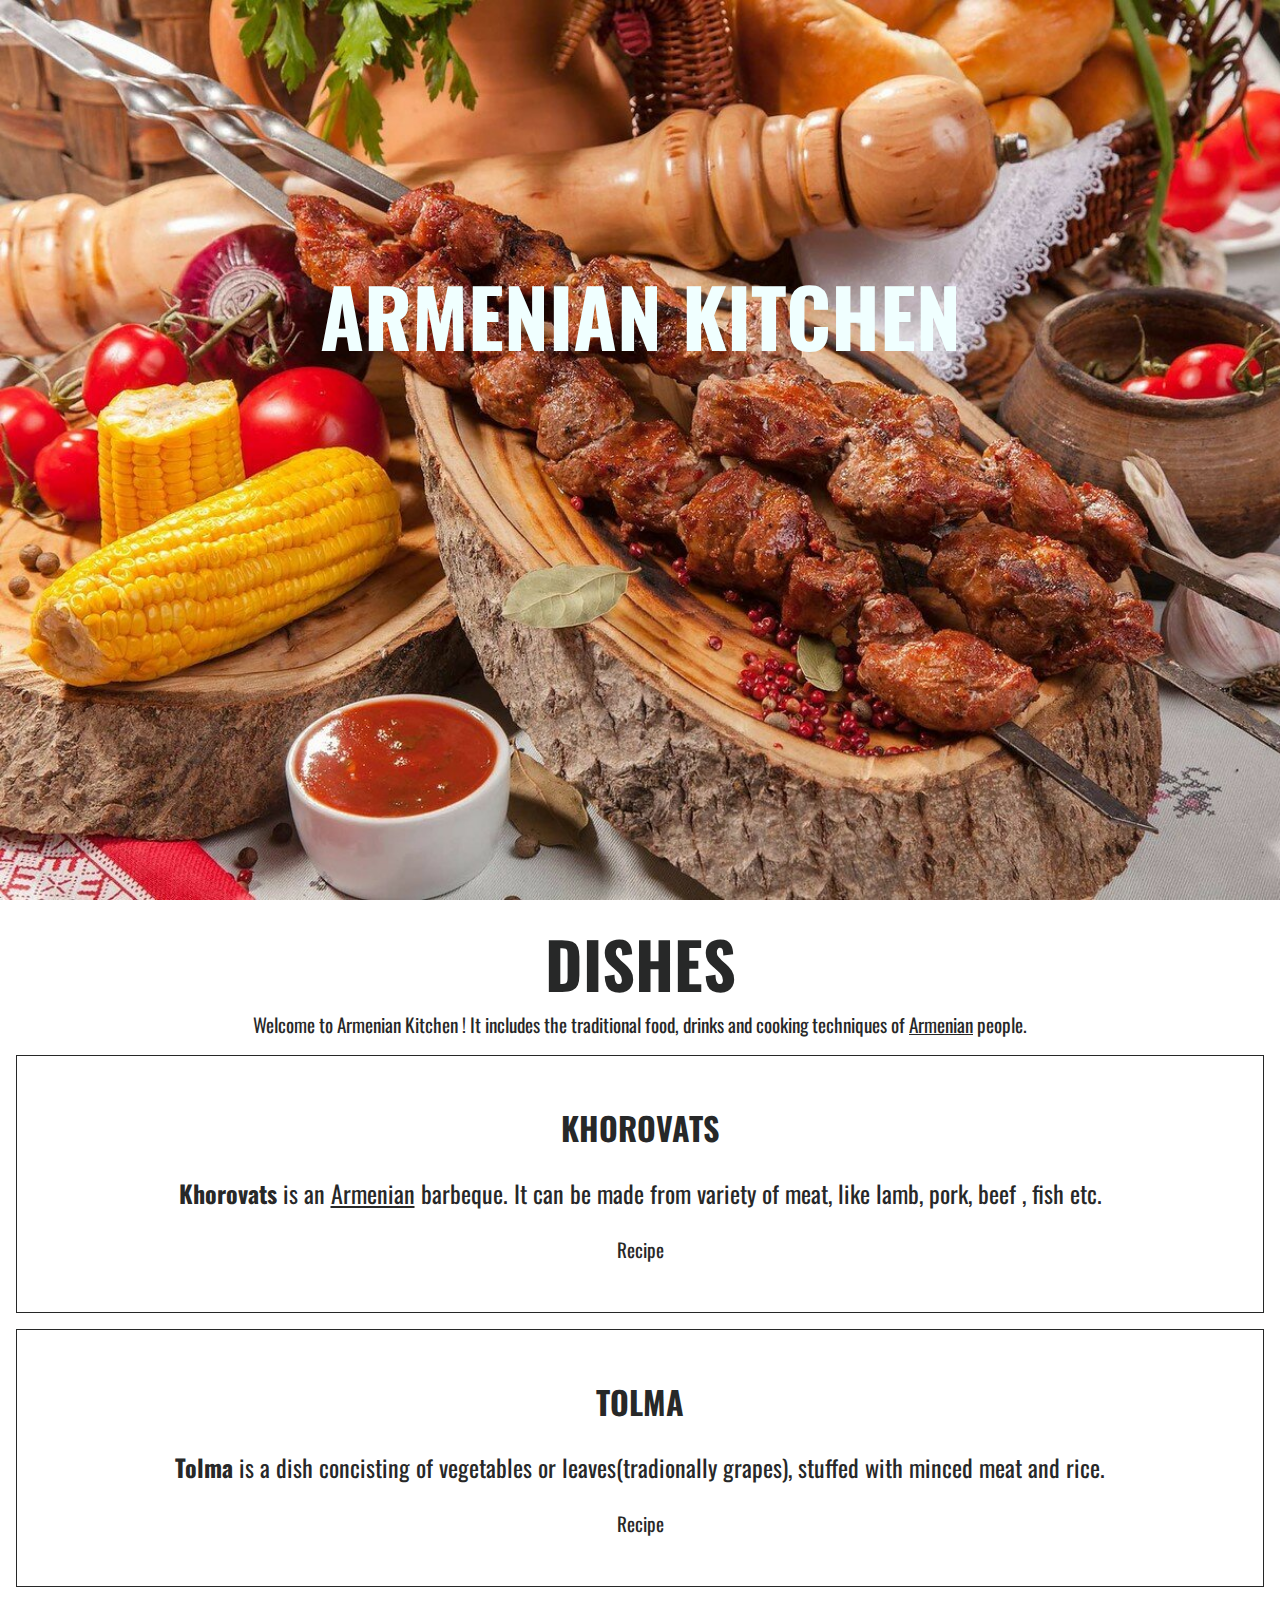
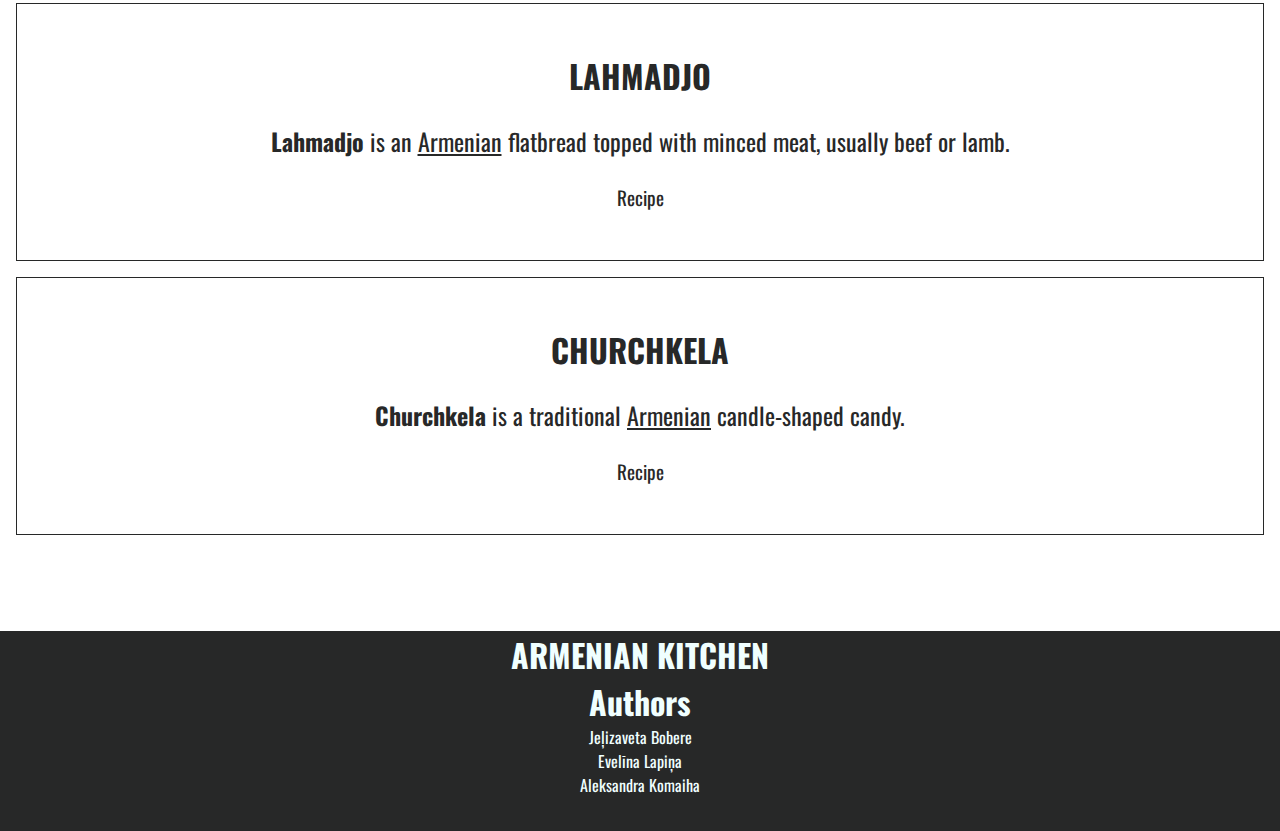
<file: index.html>
<!DOCTYPE html>
<html lang="en">
  <head>
    <meta charset="UTF-8" />
    <meta name="viewport" content="width=device-width, initial-scale=1.0" />
    <title>Armenian Kitchen</title>
    <link rel="stylesheet" href="style.css" />
  </head>
  <body>
    <section id="home">
      <h1>ARMENIAN KITCHEN</h1>
    </section>

    <section id="food">
      <div id="text">
        <h1>DISHES</h1>
        <p>
          Welcome to Armenian Kitchen ! It includes the traditional food, drinks
          and cooking techniques of <span>Armenian</span> people.
        </p>
      </div>
      <div class="foods fade-in-up-on-scroll">
        <h3>KHOROVATS</h3>
        <p>
          <strong>Khorovats</strong> is an <span>Armenian</span> barbeque. It
          can be made from variety of meat, like lamb, pork, beef , fish etc.
        </p>
        <a href="khorovats.html" class="btn">Recipe</a>
      </div>
      <div class="foods fade-in-up-on-scroll">
        <h3>TOLMA</h3>
        <p>
          <strong>Tolma</strong> is a dish concisting of vegetables or
          leaves(tradionally grapes), stuffed with minced meat and rice.
        </p>
        <a href="tolma.html" class="btn">Recipe</a>
      </div>
      <div class="foods fade-in-up-on-scroll">
        <h3>LAHMADJO</h3>
        <p>
          <strong>Lahmadjo</strong> is an <span>Armenian</span> flatbread topped
          with minced meat, usually beef or lamb.
        </p>
        <a href="lahmadjo.html" class="btn">Recipe</a>
      </div>
      <div class="foods fade-in-up-on-scroll">
        <h3>CHURCHKELA</h3>
        <p>
          <strong>Churchkela</strong> is a traditional
          <span>Armenian</span> candle-shaped candy.
        </p>
        <a href="churchkela.html" class="btn">Recipe</a>
      </div>
    </section>
    <section class="footer">
      <a href="index.html"><h1>Armenian Kitchen</h1></a>
      <h5>Authors</h5>
      <ul>
        <li>Jeļizaveta Bobere</li>
        <li>Evelīna Lapiņa</li>
        <li>Aleksandra Komaiha</li>
      </ul>
    </section>
    <script src="script.js"></script>
  </body>
</html>
</file>
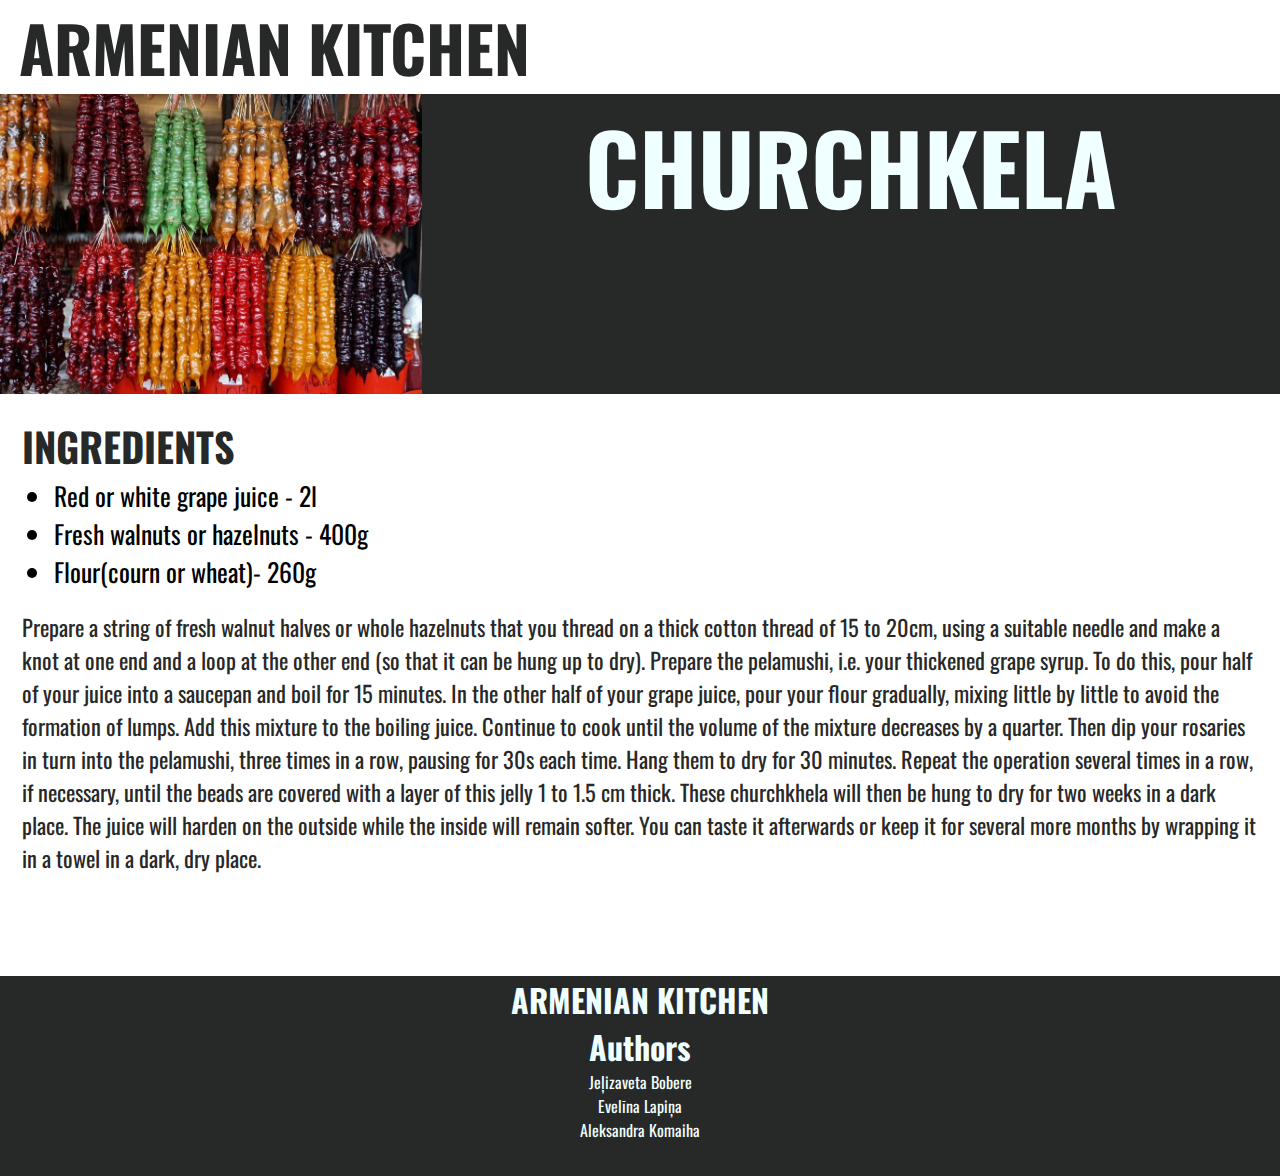
<file: churchkela.html>
<!DOCTYPE html>
<html lang="en">
  <head>
    <meta charset="UTF-8" />
    <meta name="viewport" content="width=device-width, initial-scale=1.0" />
    <title>Churchkela</title>
    <link rel="stylesheet" href="style.css" />
  </head>
  <body>
    <section class="recipe">
      <a href="index.html"><h1>Armenian Kitchen</h1></a>
      <img src="images/churchkela.jpeg" alt="" />
      <h1 class="h1">Churchkela</h1>
      <div class="info">
        <div class="ingredients">
          <h4>Ingredients</h4>
          <ul>
            <li>Red or white grape juice - 2l</li>
            <li>Fresh walnuts or hazelnuts - 400g</li>
            <li>Flour(courn or wheat)- 260g</li>
          </ul>
        </div>
        <p>
          Prepare a string of fresh walnut halves or whole hazelnuts that you
          thread on a thick cotton thread of 15 to 20cm, using a suitable needle
          and make a knot at one end and a loop at the other end (so that it can
          be hung up to dry). Prepare the pelamushi, i.e. your thickened grape
          syrup. To do this, pour half of your juice into a saucepan and boil
          for 15 minutes. In the other half of your grape juice, pour your flour
          gradually, mixing little by little to avoid the formation of lumps.
          Add this mixture to the boiling juice. Continue to cook until the
          volume of the mixture decreases by a quarter. Then dip your rosaries
          in turn into the pelamushi, three times in a row, pausing for 30s each
          time. Hang them to dry for 30 minutes. Repeat the operation several
          times in a row, if necessary, until the beads are covered with a layer
          of this jelly 1 to 1.5 cm thick. These churchkhela will then be hung
          to dry for two weeks in a dark place. The juice will harden on the
          outside while the inside will remain softer. You can taste it
          afterwards or keep it for several more months by wrapping it in a
          towel in a dark, dry place.
        </p>
      </div>
    </section>
    <section class="footer">
      <a href="index.html"><h1>Armenian Kitchen</h1></a>
      <h5>Authors</h5>
      <ul>
        <li>Jeļizaveta Bobere</li>
        <li>Evelīna Lapiņa</li>
        <li>Aleksandra Komaiha</li>
      </ul>
    </section>
    <script src="script.js"></script>
  </body>
</html>
</file>
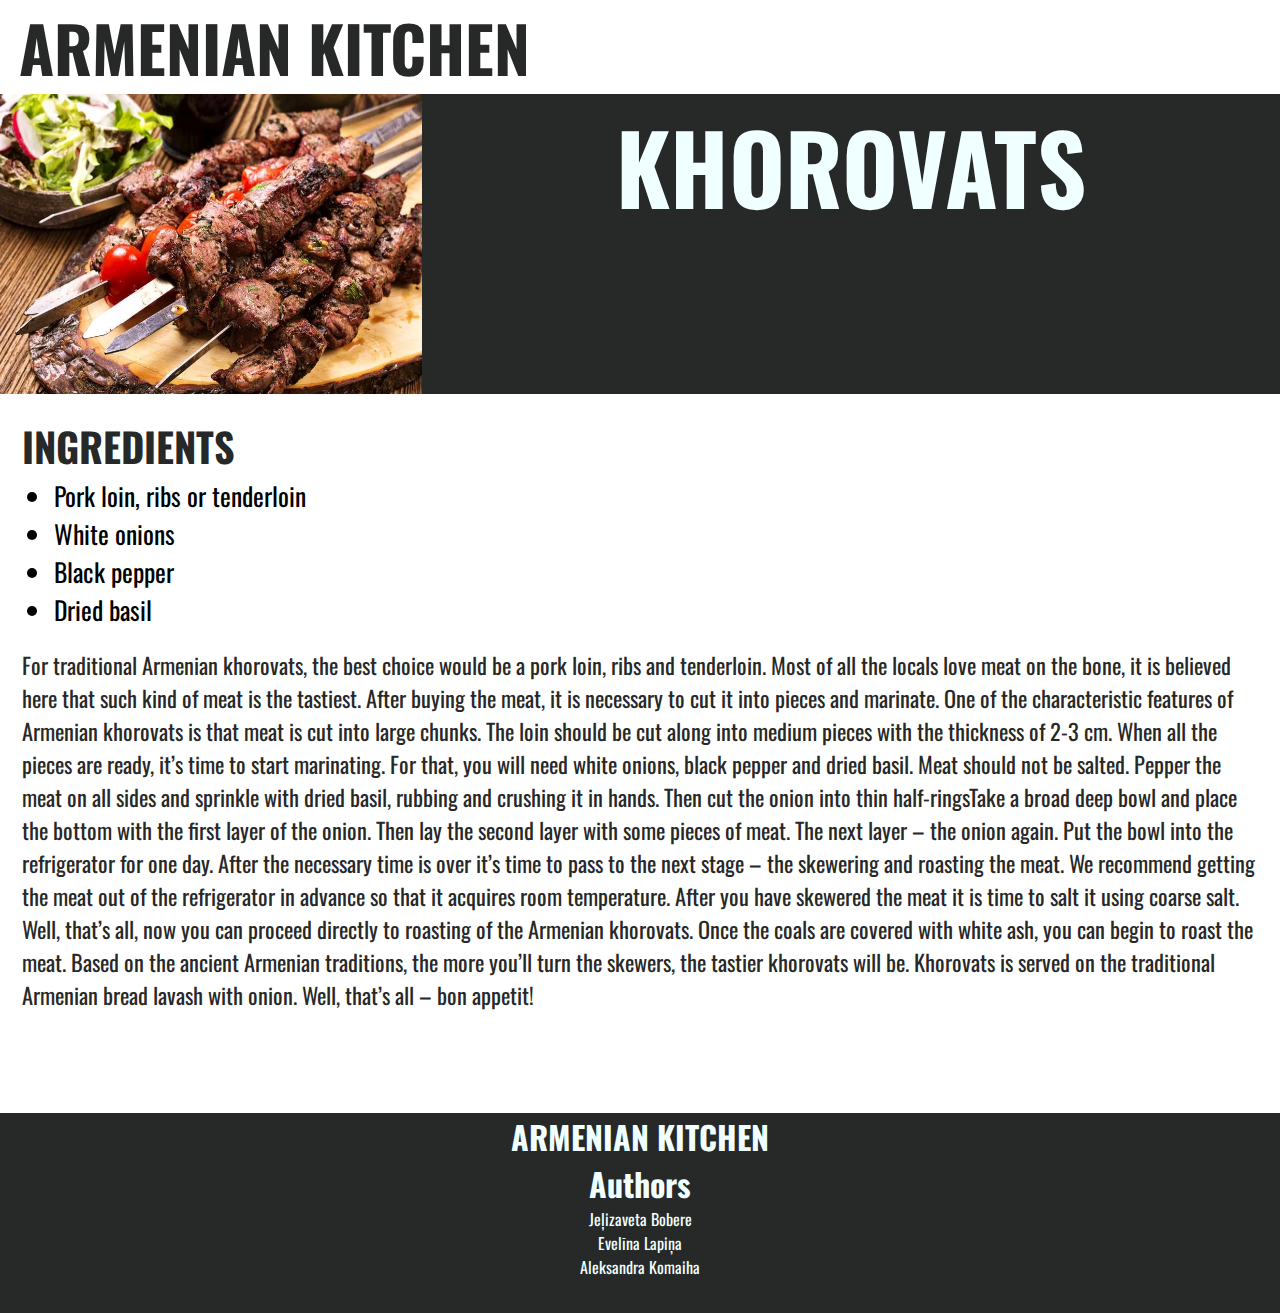
<file: khorovats.html>
<!DOCTYPE html>
<html lang="en">
  <head>
    <meta charset="UTF-8" />
    <meta name="viewport" content="width=device-width, initial-scale=1.0" />
    <title>Khorovats</title>
    <link rel="stylesheet" href="style.css" />
  </head>
  <body>
    <section class="recipe">
      <a href="index.html"><h1>Armenian Kitchen</h1></a>
      <img src="images/khorovars.jpg" alt="" />
      <h1 class="h1">Khorovats</h1>
      <div class="info">
        <div class="ingredients">
          <h4>Ingredients</h4>
          <ul>
            <li>Pork loin, ribs or tenderloin</li>
            <li>White onions</li>
            <li>Black pepper</li>
            <li>Dried basil</li>
          </ul>
        </div>
        <p class="fade-in-up-on-scroll">
          For traditional Armenian khorovats, the best choice would be a pork
          loin, ribs and tenderloin. Most of all the locals love meat on the
          bone, it is believed here that such kind of meat is the tastiest.
          After buying the meat, it is necessary to cut it into pieces and
          marinate. One of the characteristic features of Armenian khorovats is
          that meat is cut into large chunks. The loin should be cut along into
          medium pieces with the thickness of 2-3 cm. When all the pieces are
          ready, it’s time to start marinating. For that, you will need white
          onions, black pepper and dried basil. Meat should not be salted.
          Pepper the meat on all sides and sprinkle with dried basil, rubbing
          and crushing it in hands. Then cut the onion into thin half-ringsTake
          a broad deep bowl and place the bottom with the first layer of the
          onion. Then lay the second layer with some pieces of meat. The next
          layer – the onion again. Put the bowl into the refrigerator for one
          day. After the necessary time is over it’s time to pass to the next
          stage – the skewering and roasting the meat. We recommend getting the
          meat out of the refrigerator in advance so that it acquires room
          temperature. After you have skewered the meat it is time to salt it
          using coarse salt. Well, that’s all, now you can proceed directly to
          roasting of the Armenian khorovats. Once the coals are covered with
          white ash, you can begin to roast the meat. Based on the ancient
          Armenian traditions, the more you’ll turn the skewers, the tastier
          khorovats will be. Khorovats is served on the traditional Armenian
          bread lavash with onion. Well, that’s all – bon appetit!
        </p>
      </div>
    </section>
    <section class="footer">
      <a href="index.html"><h1>Armenian Kitchen</h1></a>
      <h5>Authors</h5>
      <ul>
        <li>Jeļizaveta Bobere</li>
        <li>Evelīna Lapiņa</li>
        <li>Aleksandra Komaiha</li>
      </ul>
    </section>
    <script src="script.js"></script>
  </body>
</html>
</file>
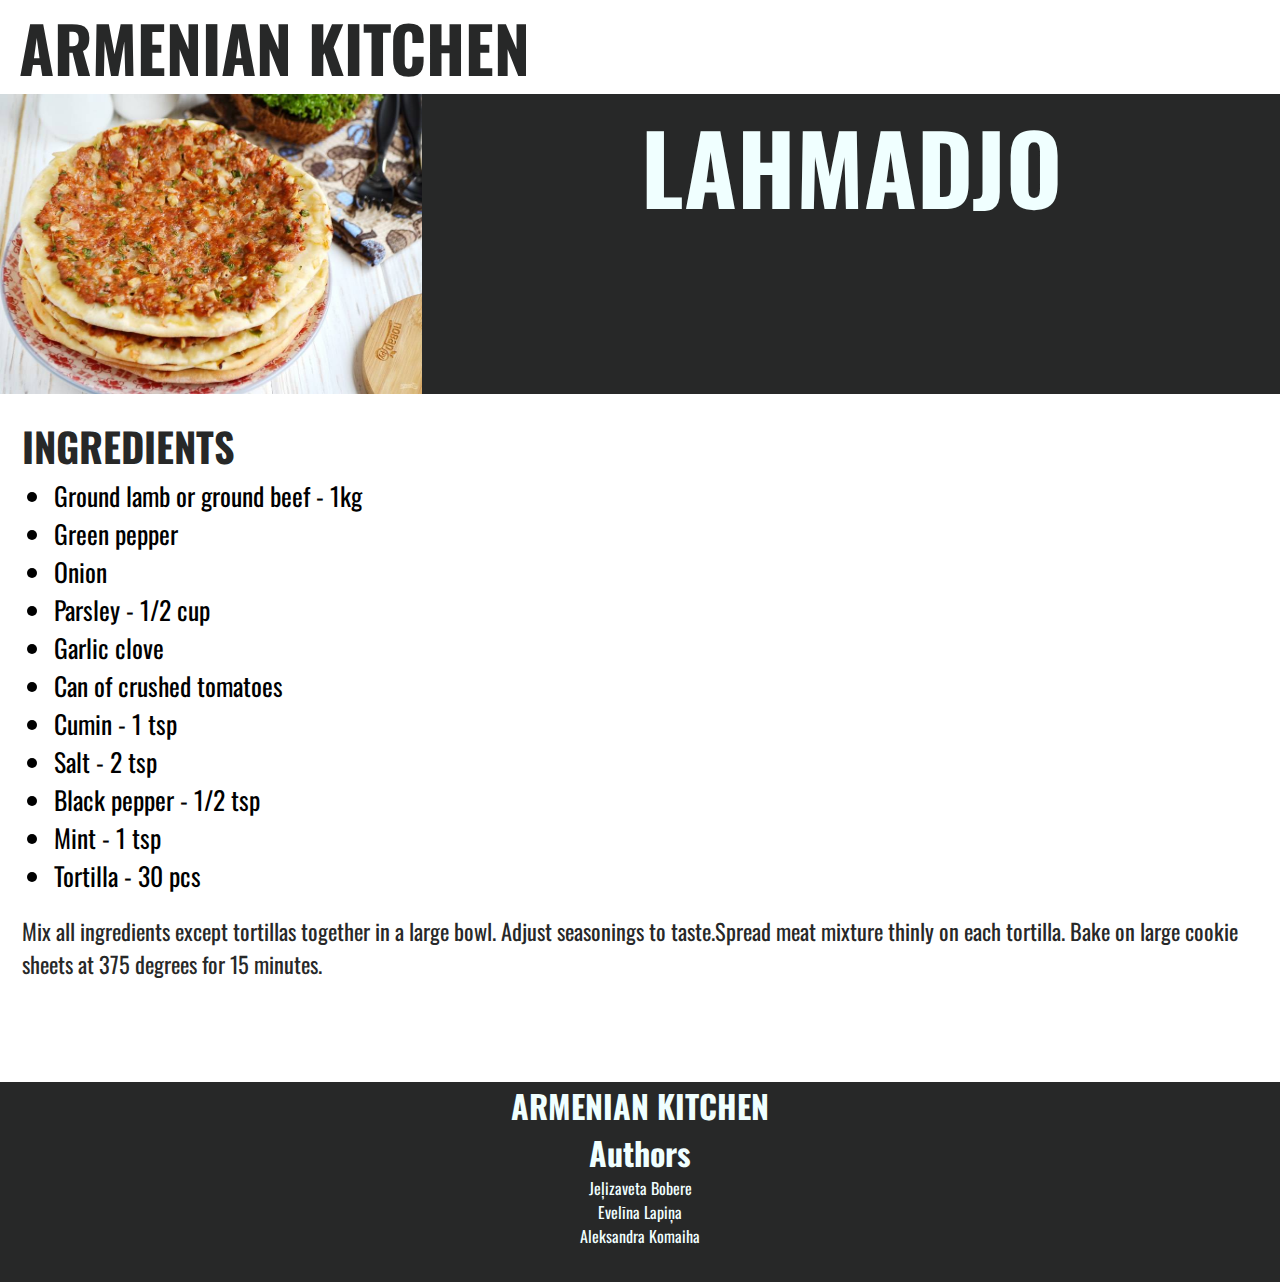
<file: lahmadjo.html>
<!DOCTYPE html>
<html lang="en">
  <head>
    <meta charset="UTF-8" />
    <meta name="viewport" content="width=device-width, initial-scale=1.0" />
    <title>Lahmadjo</title>
    <link rel="stylesheet" href="style.css" />
  </head>
  <body>
    <section class="recipe">
      <a href="index.html"><h1>Armenian Kitchen</h1></a>
      <img src="images/lamadjo.JPG" alt="" />
      <h1 class="h1">Lahmadjo</h1>
      <div class="info">
        <div class="ingredients">
          <h4>Ingredients</h4>
          <ul>
            <li>Ground lamb or ground beef - 1kg</li>
            <li>Green pepper</li>
            <li>Onion</li>
            <li>Parsley - 1/2 cup</li>
            <li>Garlic clove</li>
            <li>Can of crushed tomatoes</li>
            <li>Cumin - 1 tsp</li>
            <li>Salt - 2 tsp</li>
            <li>Black pepper - 1/2 tsp</li>
            <li>Mint - 1 tsp</li>
            <li>Tortilla - 30 pcs</li>
          </ul>
        </div>
        <p>
          Mix all ingredients except tortillas together in a large bowl. Adjust
          seasonings to taste.Spread meat mixture thinly on each tortilla. Bake
          on large cookie sheets at 375 degrees for 15 minutes.
        </p>
      </div>
    </section>
    <section class="footer">
      <a href="index.html"><h1>Armenian Kitchen</h1></a>
      <h5>Authors</h5>
      <ul>
        <li>Jeļizaveta Bobere</li>
        <li>Evelīna Lapiņa</li>
        <li>Aleksandra Komaiha</li>
      </ul>
    </section>
    <script src="script.js"></script>
  </body>
</html>
</file>
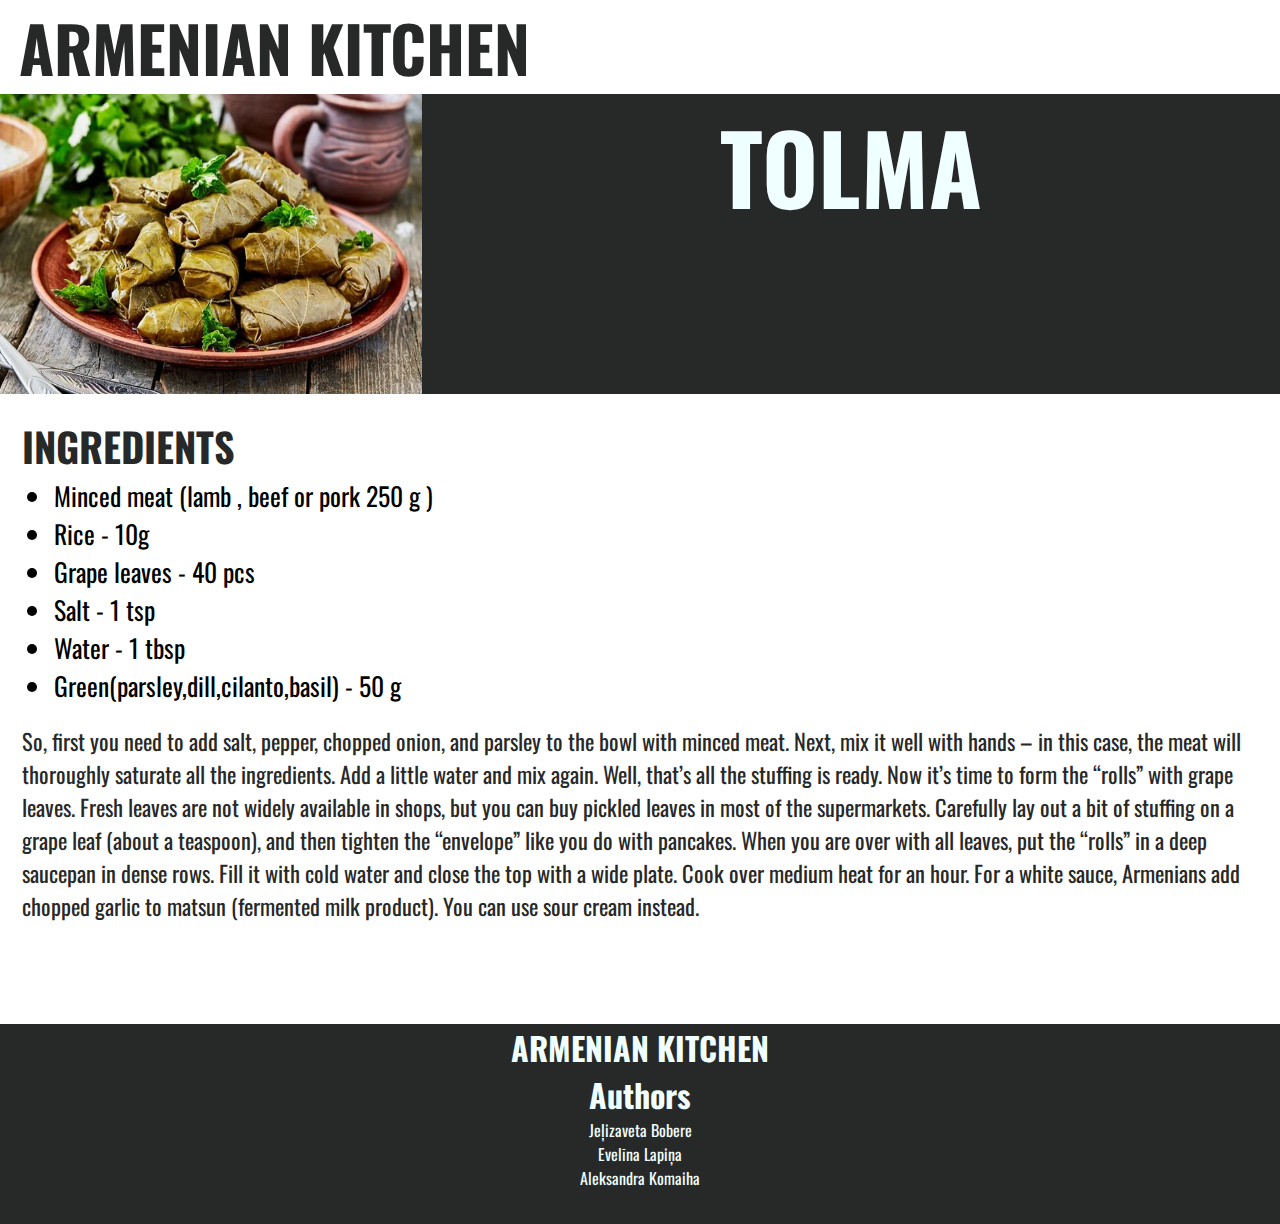
<file: tolma.html>
<!DOCTYPE html>
<html lang="en">
  <head>
    <meta charset="UTF-8" />
    <meta name="viewport" content="width=device-width, initial-scale=1.0" />
    <title>Tolma</title>
    <link rel="stylesheet" href="style.css" />
  </head>
  <body>
    <section class="recipe">
      <a href="index.html"><h1>Armenian Kitchen</h1></a>
      <img src="images/tolma.jpeg" alt="" />
      <h1 class="h1">Tolma</h1>
      <div class="info">
        <div class="ingredients">
          <h4>Ingredients</h4>
          <ul>
            <li>Minced meat (lamb , beef or pork 250 g )</li>
            <li>Rice - 10g</li>
            <li>Grape leaves - 40 pcs</li>
            <li>Salt - 1 tsp</li>
            <li>Water - 1 tbsp</li>
            <li>Green(parsley,dill,cilanto,basil) - 50 g</li>
          </ul>
        </div>
        <p>
          So, first you need to add salt, pepper, chopped onion, and parsley to
          the bowl with minced meat. Next, mix it well with hands – in this
          case, the meat will thoroughly saturate all the ingredients. Add a
          little water and mix again. Well, that’s all the stuffing is ready.
          Now it’s time to form the “rolls” with grape leaves. Fresh leaves are
          not widely available in shops, but you can buy pickled leaves in most
          of the supermarkets. Carefully lay out a bit of stuffing on a grape
          leaf (about a teaspoon), and then tighten the “envelope” like you do
          with pancakes. When you are over with all leaves, put the “rolls” in a
          deep saucepan in dense rows. Fill it with cold water and close the top
          with a wide plate. Cook over medium heat for an hour. For a white
          sauce, Armenians add chopped garlic to matsun (fermented milk
          product). You can use sour cream instead.
        </p>
      </div>
    </section>
    <section class="footer">
      <a href="index.html"><h1>Armenian Kitchen</h1></a>
      <h5>Authors</h5>
      <ul>
        <li>Jeļizaveta Bobere</li>
        <li>Evelīna Lapiņa</li>
        <li>Aleksandra Komaiha</li>
      </ul>
    </section>
    <script src="script.js"></script>
  </body>
</html>
</file>
<file: style.css>
@import url("https://fonts.googleapis.com/css2?family=Oswald:wght@200..700&display=swap");

* {
  font-family: "Oswald", sans-serif;

  margin: 0;
  padding: 0;
}
h1,
h3,
h4 {
  text-transform: uppercase;
  color: rgb(39, 40, 40);
}
a {
  text-decoration: none;
  color: rgb(39, 40, 40);
}
p {
  color: rgb(39, 40, 40);
}
a:hover {
  text-decoration: underline;
}
span {
  text-decoration: underline;
  color: rgb(39, 40, 40);
}
/* home code */
#home {
  background-image: url(images/bg-img.jpg);
  background-repeat: no-repeat;
  background-size: cover;
  text-align: center;
  height: 100vh;
}
#home p,
#home span {
  padding-top: 5rem;
  color: azure;
  font-size: 1.5rem;
}
#home h1 {
  padding-top: 16rem;
  color: azure;
  font-size: 5rem;
  animation: introLoad 1.5s ease-out;
}
#text {
  display: flex;
  text-align: center;
  flex-direction: column;
}
#text h1 {
  font-size: 4rem;
}
#text p {
  font-size: 1.2rem;
}

/* food on home pages */
#food {
  text-align: center;
  display: flex;
  flex-direction: column;
  padding: 1rem;
}
#food a {
  font-size: smaller;
}

#food .foods {
  border: 1px solid rgb(39, 40, 40);
  height: 10rem;
  margin-top: 1rem;
  padding: 3rem;
}
#food .foods h3 {
  font-size: 2rem;
}
#food .foods p {
  font-size: 1.5rem;
}
#food .foods a {
  font-size: 1.2rem;
}
#food .foods a,
#food .foods p,
#food .foods h1 {
  padding: 1.5rem;
}
.recipe {
  display: flex;
  flex-direction: row;

  flex-wrap: wrap;
}
.recipe a {
  grid-area: a;
  font-size: 2rem;
  width: 100%;
  margin-left: 1.2rem;
}
.recipe .h1 {
  grid-area: h1;
  font-size: 2rem;
  background-color: rgb(39, 40, 40);
  color: azure;
  width: 67%;
  height: 300px;
  text-align: center;

  font-size: 6rem;
  animation: introLoad 1.5s ease-out;
}
.recipe .h1:hover {
  text-decoration: underline;
}
.info {
  padding: 1.4rem;
}
.recipe img {
  grid-area: img;
  height: 300px;
  width: 33%;
  animation: introLoad 1.5s ease-out;
}
.recipe h4 {
  grid-area: h4;
  font-size: 2.5rem;
}

.recipe ul {
  grid-area: ul;
  font-size: 1.6rem;
  margin-bottom: 1.2rem;
  padding-left: 2rem;
}
.recipe p {
  grid-area: p;
  font-size: 1.4rem;
}
.footer {
  margin-top: 5rem;
  background-color: rgb(39, 40, 40);
  color: azure !important;
  text-align: center;
  height: 200px;
}
.footer h1 {
  color: azure !important;
}
.footer h5 {
  font-size: 2rem;
}
@media screen and (max-width: 800px) {
  .recipe .h1 {
    width: 100%;
    height: 150px;
    font-size: 4rem;
    padding-top: 6rem;
  }
  .recipe img {
    width: 100%;
    height: 400px;
  }
  #food .foods h3 {
    font-size: 1.5rem;
  }
  #food .foods p {
    font-size: 1em;
  }
  #food .foods a {
    font-size: 0.8rem;
  }
}
@keyframes fadeInUp {
  from {
    transform: translateY(50px);
    opacity: 0;
  }
  to {
    transform: translateY(0);
    opacity: 1;
  }
}
@keyframes introLoad {
  from {
    clip-path: polygon(0 0, 100% 0, 100% 0, 0 0);
  }
  to {
    clip-path: polygon(0 0, 100% 0, 100% 100%, 0 100%);
  }
}
.fade-in-up {
  animation: fadeInUp 0.75s both;
}
</file>
